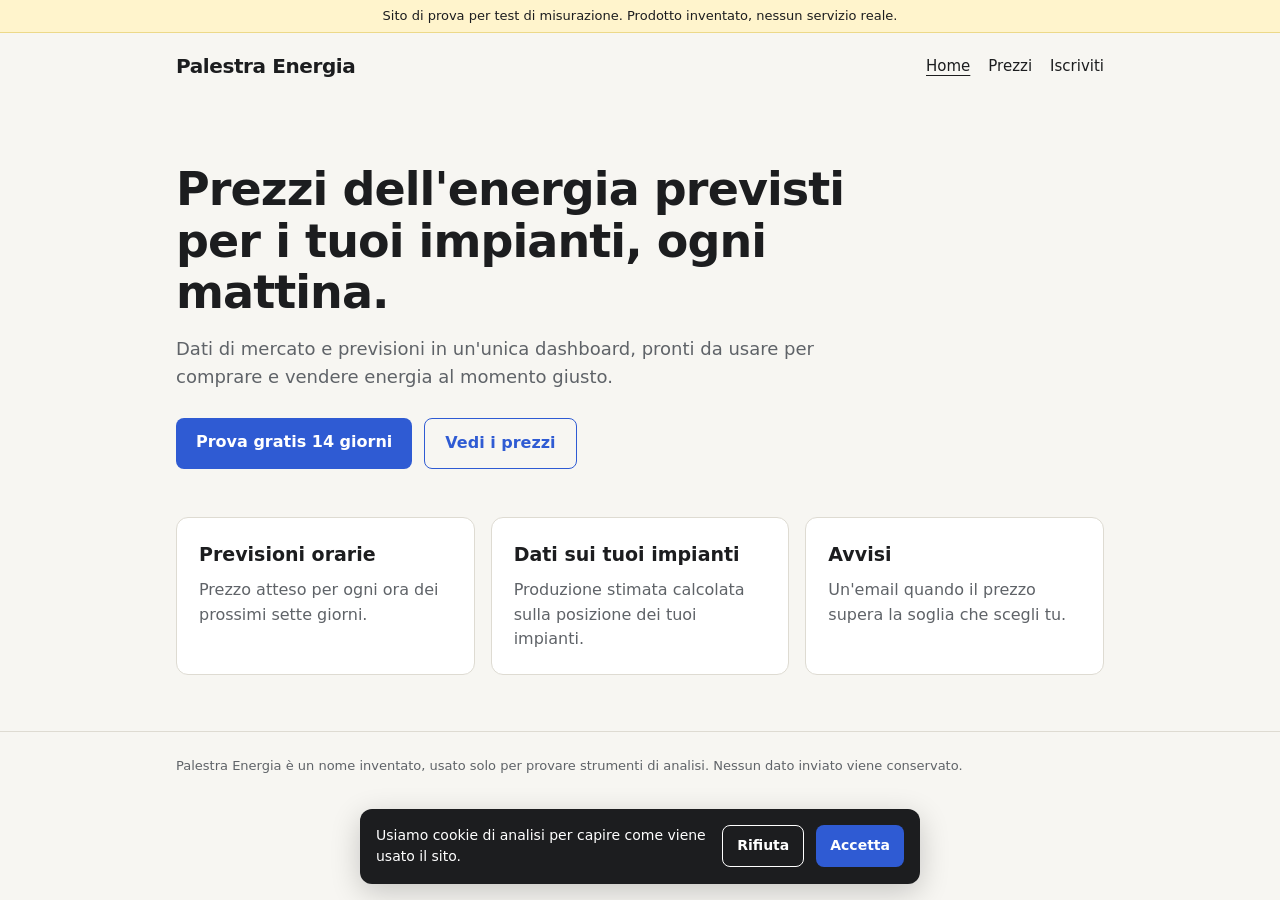
<file: index.html>
<!doctype html>
<html lang="it">
<head>
<meta charset="utf-8">
<meta name="viewport" content="width=device-width, initial-scale=1">
<meta name="robots" content="noindex, nofollow">
<title>Palestra Energia</title>
<link rel="stylesheet" href="assets/style.css">
<script src="assets/analytics.js"></script>
</head>
<body>
<div class="test-bar">Sito di prova per test di misurazione. Prodotto inventato, nessun servizio reale.</div>
<header><div class="wrap">
  <a class="logo" href="">Palestra Energia</a>
  <nav>
    <a href="" aria-current="page">Home</a>
    <a href="prezzi/" >Prezzi</a>
    <a href="iscrizione/" >Iscriviti</a>
  </nav>
</div></header>
<main class="wrap">
<section class="hero">
  <h1>Prezzi dell'energia previsti per i tuoi impianti, ogni mattina.</h1>
  <p>Dati di mercato e previsioni in un'unica dashboard, pronti da usare per comprare e vendere energia al momento giusto.</p>
  <div class="actions">
    <a class="btn" href="iscrizione/" data-event="cta_home_iscriviti">Prova gratis 14 giorni</a>
    <a class="btn ghost" href="prezzi/" data-event="cta_home_prezzi">Vedi i prezzi</a>
  </div>
</section>
<section class="grid">
  <div class="card"><h2>Previsioni orarie</h2><p>Prezzo atteso per ogni ora dei prossimi sette giorni.</p></div>
  <div class="card"><h2>Dati sui tuoi impianti</h2><p>Produzione stimata calcolata sulla posizione dei tuoi impianti.</p></div>
  <div class="card"><h2>Avvisi</h2><p>Un'email quando il prezzo supera la soglia che scegli tu.</p></div>
</section>
</main>
<footer><div class="wrap">Palestra Energia è un nome inventato, usato solo per provare strumenti di analisi. Nessun dato inviato viene conservato.</div></footer>
<div class="cookie" id="cookie" role="dialog" aria-label="Cookie">
  <p>Usiamo cookie di analisi per capire come viene usato il sito.</p>
  <span class="actions"><button class="btn ghost" id="cookie-no">Rifiuta</button><button class="btn" id="cookie-ok">Accetta</button></span>
</div>

</body>
</html>
</file>
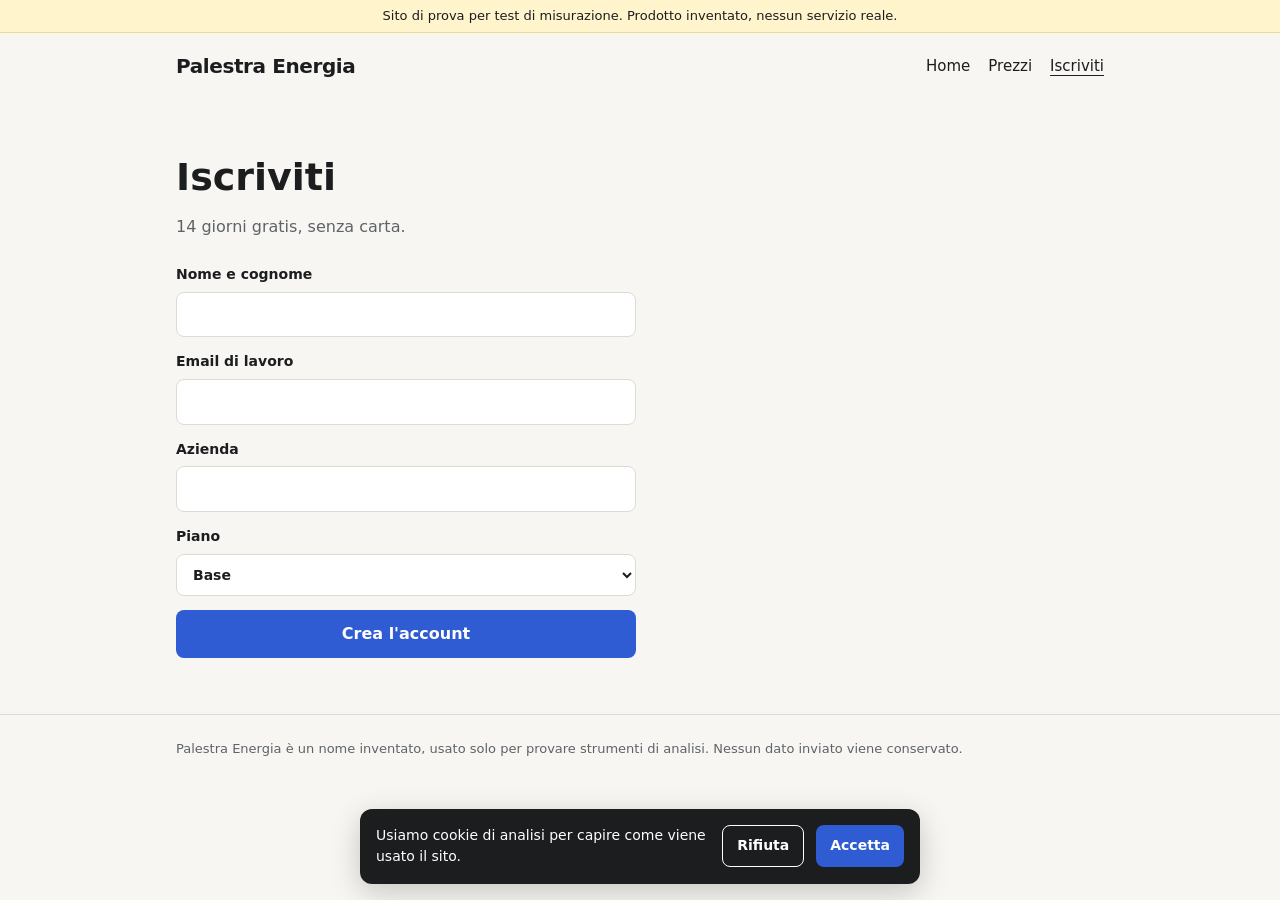
<file: iscrizione/index.html>
<!doctype html>
<html lang="it">
<head>
<meta charset="utf-8">
<meta name="viewport" content="width=device-width, initial-scale=1">
<meta name="robots" content="noindex, nofollow">
<title>Iscriviti · Palestra Energia</title>
<link rel="stylesheet" href="../assets/style.css">
<script src="../assets/analytics.js"></script>
</head>
<body>
<div class="test-bar">Sito di prova per test di misurazione. Prodotto inventato, nessun servizio reale.</div>
<header><div class="wrap">
  <a class="logo" href="../">Palestra Energia</a>
  <nav>
    <a href="../" >Home</a>
    <a href="../prezzi/" >Prezzi</a>
    <a href="../iscrizione/" aria-current="page">Iscriviti</a>
  </nav>
</div></header>
<main class="wrap">
<section class="page-title"><h1>Iscriviti</h1><p>14 giorni gratis, senza carta.</p></section>
<form id="form-iscrizione">
  <label>Nome e cognome<input name="nome" required autocomplete="name"></label>
  <label>Email di lavoro<input name="email" type="email" required autocomplete="email"></label>
  <label>Azienda<input name="azienda" required autocomplete="organization"></label>
  <label>Piano
    <select name="piano" id="piano"><option value="base">Base</option><option value="pro">Pro</option><option value="pilota">Pilota</option></select>
  </label>
  <button class="btn" type="submit">Crea l'account</button>
</form>
<div class="thanks" id="grazie"><h2>Fatto.</h2><p>Questo è un sito di prova: nessun account è stato creato e i dati non sono stati salvati.</p></div>
</main>
<footer><div class="wrap">Palestra Energia è un nome inventato, usato solo per provare strumenti di analisi. Nessun dato inviato viene conservato.</div></footer>
<div class="cookie" id="cookie" role="dialog" aria-label="Cookie">
  <p>Usiamo cookie di analisi per capire come viene usato il sito.</p>
  <span class="actions"><button class="btn ghost" id="cookie-no">Rifiuta</button><button class="btn" id="cookie-ok">Accetta</button></span>
</div>
<script>
(function () {
  var p = new URLSearchParams(location.search).get("piano");
  if (p) document.getElementById("piano").value = p;
  document.getElementById("form-iscrizione").addEventListener("submit", function (e) {
    e.preventDefault();
    var piano = document.getElementById("piano").value;
    var f = this.elements;
    window.palestraIdentify(f.email.value.trim().toLowerCase(), { name: f.nome.value.trim(), azienda: f.azienda.value.trim() });
    window.palestraEvent("iscrizione_inviata", { piano: piano });
    this.style.display = "none";
    document.getElementById("grazie").style.display = "block";
  });
})();
</script>
</body>
</html>
</file>
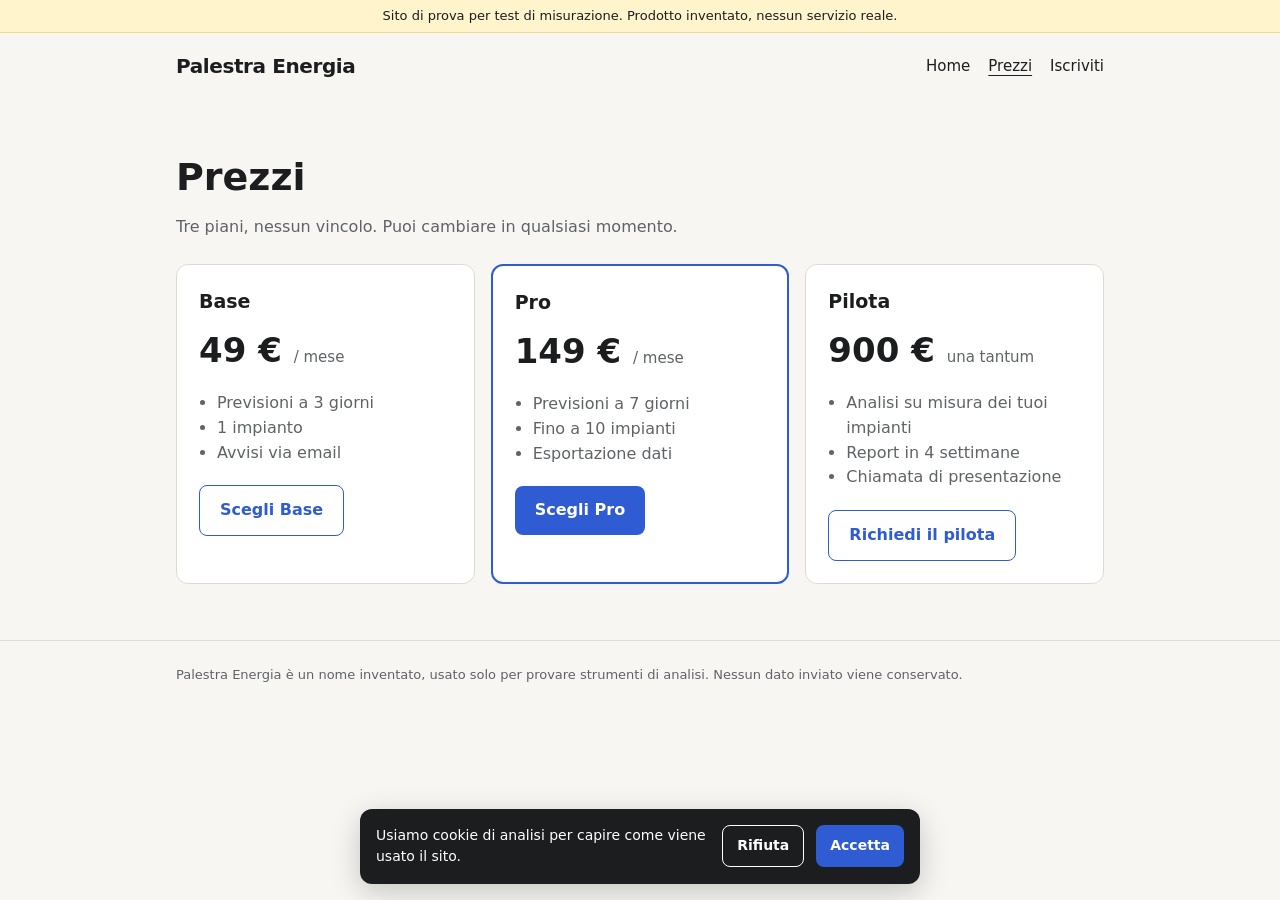
<file: prezzi/index.html>
<!doctype html>
<html lang="it">
<head>
<meta charset="utf-8">
<meta name="viewport" content="width=device-width, initial-scale=1">
<meta name="robots" content="noindex, nofollow">
<title>Prezzi · Palestra Energia</title>
<link rel="stylesheet" href="../assets/style.css">
<script src="../assets/analytics.js"></script>
</head>
<body>
<div class="test-bar">Sito di prova per test di misurazione. Prodotto inventato, nessun servizio reale.</div>
<header><div class="wrap">
  <a class="logo" href="../">Palestra Energia</a>
  <nav>
    <a href="../" >Home</a>
    <a href="../prezzi/" aria-current="page">Prezzi</a>
    <a href="../iscrizione/" >Iscriviti</a>
  </nav>
</div></header>
<main class="wrap">
<section class="page-title"><h1>Prezzi</h1><p>Tre piani, nessun vincolo. Puoi cambiare in qualsiasi momento.</p></section>
<section class="grid">
  <div class="card"><h3>Base</h3><div class="price">49 € <small>/ mese</small></div>
    <ul><li>Previsioni a 3 giorni</li><li>1 impianto</li><li>Avvisi via email</li></ul>
    <a class="btn ghost" href="../iscrizione/?piano=base" data-event="scelta_piano_base">Scegli Base</a></div>
  <div class="card featured"><h3>Pro</h3><div class="price">149 € <small>/ mese</small></div>
    <ul><li>Previsioni a 7 giorni</li><li>Fino a 10 impianti</li><li>Esportazione dati</li></ul>
    <a class="btn" href="../iscrizione/?piano=pro" data-event="scelta_piano_pro">Scegli Pro</a></div>
  <div class="card"><h3>Pilota</h3><div class="price">900 € <small>una tantum</small></div>
    <ul><li>Analisi su misura dei tuoi impianti</li><li>Report in 4 settimane</li><li>Chiamata di presentazione</li></ul>
    <a class="btn ghost" href="../iscrizione/?piano=pilota" data-event="scelta_piano_pilota">Richiedi il pilota</a></div>
</section>
</main>
<footer><div class="wrap">Palestra Energia è un nome inventato, usato solo per provare strumenti di analisi. Nessun dato inviato viene conservato.</div></footer>
<div class="cookie" id="cookie" role="dialog" aria-label="Cookie">
  <p>Usiamo cookie di analisi per capire come viene usato il sito.</p>
  <span class="actions"><button class="btn ghost" id="cookie-no">Rifiuta</button><button class="btn" id="cookie-ok">Accetta</button></span>
</div>

</body>
</html>
</file>
<file: assets/style.css>
:root {
  --bg: #f7f6f2;
  --fg: #1c1d1f;
  --muted: #5f6368;
  --line: #dedbd2;
  --card: #ffffff;
  --accent: #2f5bd3;
  --accent-fg: #ffffff;
}
* { box-sizing: border-box; }
html { -webkit-text-size-adjust: 100%; }
body {
  margin: 0;
  background: var(--bg);
  color: var(--fg);
  font: 16px/1.55 system-ui, -apple-system, "Segoe UI", Roboto, sans-serif;
}
a { color: var(--accent); }
.wrap { max-width: 960px; margin: 0 auto; padding: 0 16px; }
.test-bar {
  background: #fff4cc;
  border-bottom: 1px solid #ecd98a;
  font-size: 13px;
  text-align: center;
  padding: 6px 16px;
}
header .wrap { display: flex; align-items: center; justify-content: space-between; padding-top: 18px; padding-bottom: 18px; gap: 16px; }
.logo { font-weight: 700; font-size: 20px; text-decoration: none; color: var(--fg); letter-spacing: -0.02em; }
nav { display: flex; gap: 18px; flex-wrap: wrap; }
nav a { color: var(--fg); text-decoration: none; font-size: 15px; }
nav a[aria-current="page"] { text-decoration: underline; text-underline-offset: 4px; }
.btn {
  display: inline-block;
  background: var(--accent);
  color: var(--accent-fg);
  border: 0;
  border-radius: 8px;
  padding: 12px 20px;
  font: inherit;
  font-weight: 600;
  text-decoration: none;
  cursor: pointer;
}
.btn.ghost { background: transparent; color: var(--accent); border: 1px solid var(--accent); }
.hero { padding: 64px 0 48px; }
.hero h1 { font-size: clamp(30px, 5vw, 46px); line-height: 1.12; margin: 0 0 16px; letter-spacing: -0.02em; max-width: 760px; }
.hero p { font-size: 18px; color: var(--muted); max-width: 640px; margin: 0 0 28px; }
.actions { display: flex; gap: 12px; flex-wrap: wrap; }
.grid { display: grid; grid-template-columns: repeat(auto-fit, minmax(240px, 1fr)); gap: 16px; padding-bottom: 56px; }
.card { background: var(--card); border: 1px solid var(--line); border-radius: 12px; padding: 22px; }
.card h2, .card h3 { margin: 0 0 8px; font-size: 19px; }
.card p { margin: 0; color: var(--muted); }
.price { font-size: 34px; font-weight: 700; margin: 8px 0 4px; }
.price small { font-size: 15px; font-weight: 400; color: var(--muted); }
.card ul { padding-left: 18px; color: var(--muted); margin: 14px 0 20px; }
.card.featured { border: 2px solid var(--accent); }
.page-title { padding: 48px 0 24px; }
.page-title h1 { margin: 0 0 8px; font-size: clamp(28px, 4vw, 38px); }
.page-title p { margin: 0; color: var(--muted); }
form { display: grid; gap: 14px; max-width: 460px; padding-bottom: 56px; }
label { display: grid; gap: 6px; font-size: 14px; font-weight: 600; }
input, select {
  font: inherit;
  padding: 11px 12px;
  border: 1px solid var(--line);
  border-radius: 8px;
  background: var(--card);
  color: var(--fg);
}
.thanks { display: none; background: var(--card); border: 1px solid var(--line); border-radius: 12px; padding: 22px; max-width: 460px; margin-bottom: 56px; }
footer { border-top: 1px solid var(--line); padding: 24px 0 40px; font-size: 13px; color: var(--muted); }
.cookie {
  position: fixed;
  left: 16px; right: 16px; bottom: 16px;
  max-width: 560px;
  margin: 0 auto;
  background: var(--fg);
  color: #fff;
  border-radius: 12px;
  padding: 16px;
  display: none;
  gap: 12px;
  flex-wrap: wrap;
  align-items: center;
  justify-content: space-between;
  font-size: 14px;
  box-shadow: 0 8px 30px rgba(0,0,0,.2);
}
.cookie p { margin: 0; flex: 1 1 260px; }
.cookie .btn { padding: 9px 14px; }
.cookie .btn.ghost { color: #fff; border-color: #fff; }
</file>
